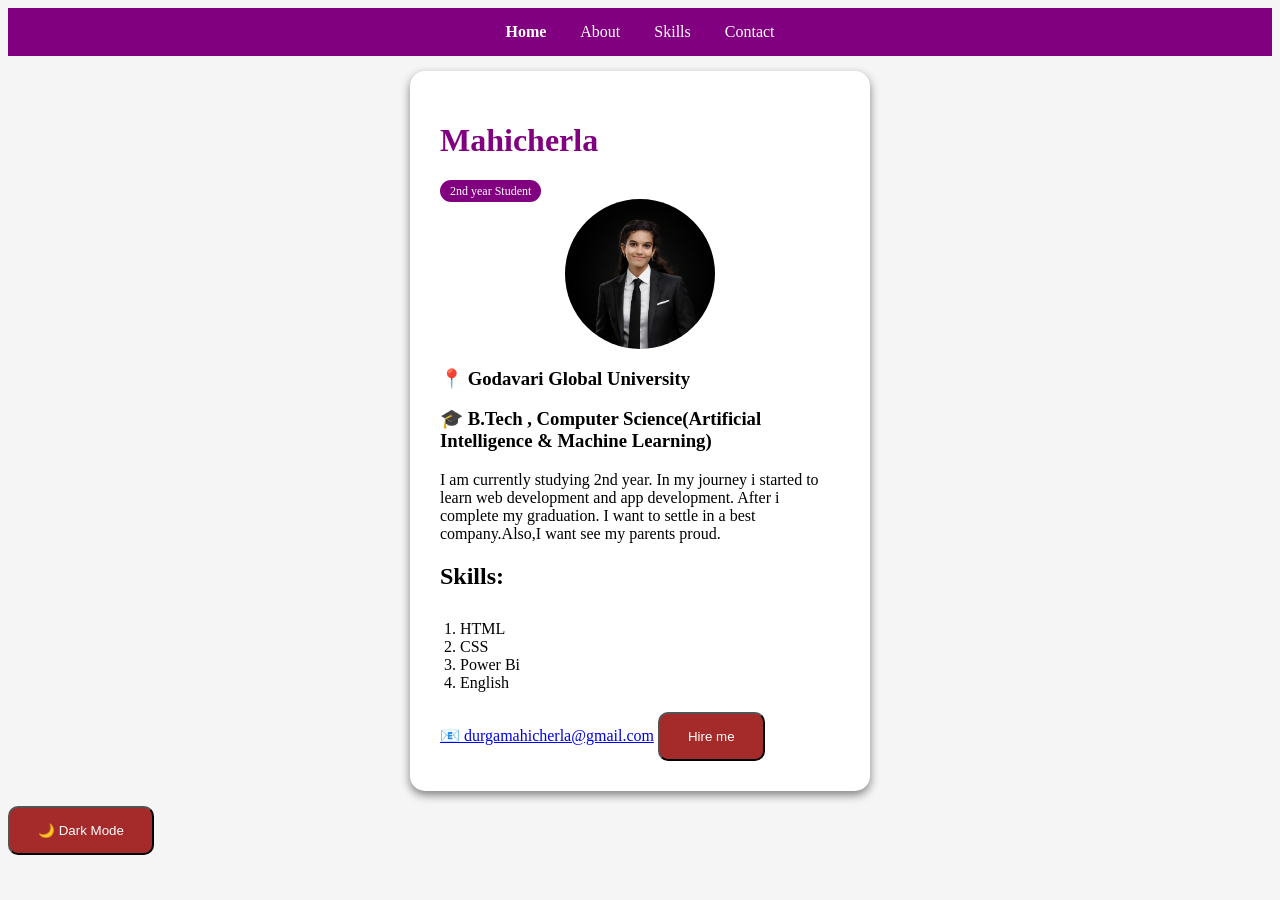
<file: index.html>
<!DOCTYPE  html>
<html>
    <head>
        <title>Profile Card</title>
        <link rel="stylesheet" href="style.css">
    </head>
    <body>
        <nav>
                <a href="index.html"><strong>Home</strong></a>
                <a href="about.html">About</a>
                <a href="skills.html">Skills</a>
                <a href="contact.html">Contact</a>
            </nav>
        <div>
            <!--<h1>Mahicherla Durga Posi Lakshmi</h1>  it is html/css file-->
            <h1 id="typingName"></h1>
            <span class="badge">2nd year Student</span>
            <img src="Durga-Proffesional suit.png" alt="Durga Profile photo">
        <h3>📍 Godavari Global University</h3>
        <h3>🎓 B.Tech , Computer Science(Artificial Intelligence & Machine Learning)</h3>
        <p>I am currently studying 2nd year. In my journey i started to learn
             web development and app development. After i complete my graduation. 
             I want to settle in a best company.Also,I want see my parents proud.
        </p>
        
        <h2>Skills:</h2>
        <ol>
            <li>HTML</li>
            <li>CSS</li>
            <li>Power Bi</li>
            <li>English</li>
        </ol>
        <a href="mailto:durgamahicherla@gmail.com">📧 durgamahicherla@gmail.com</a>
        <button>Hire me</button>
        </div>
        <script src="script.js"></script>
        <button onclick="toggleDarkMode()" id="darkbtn">🌙 Dark Mode</button>
    </body>
</html>
</file>
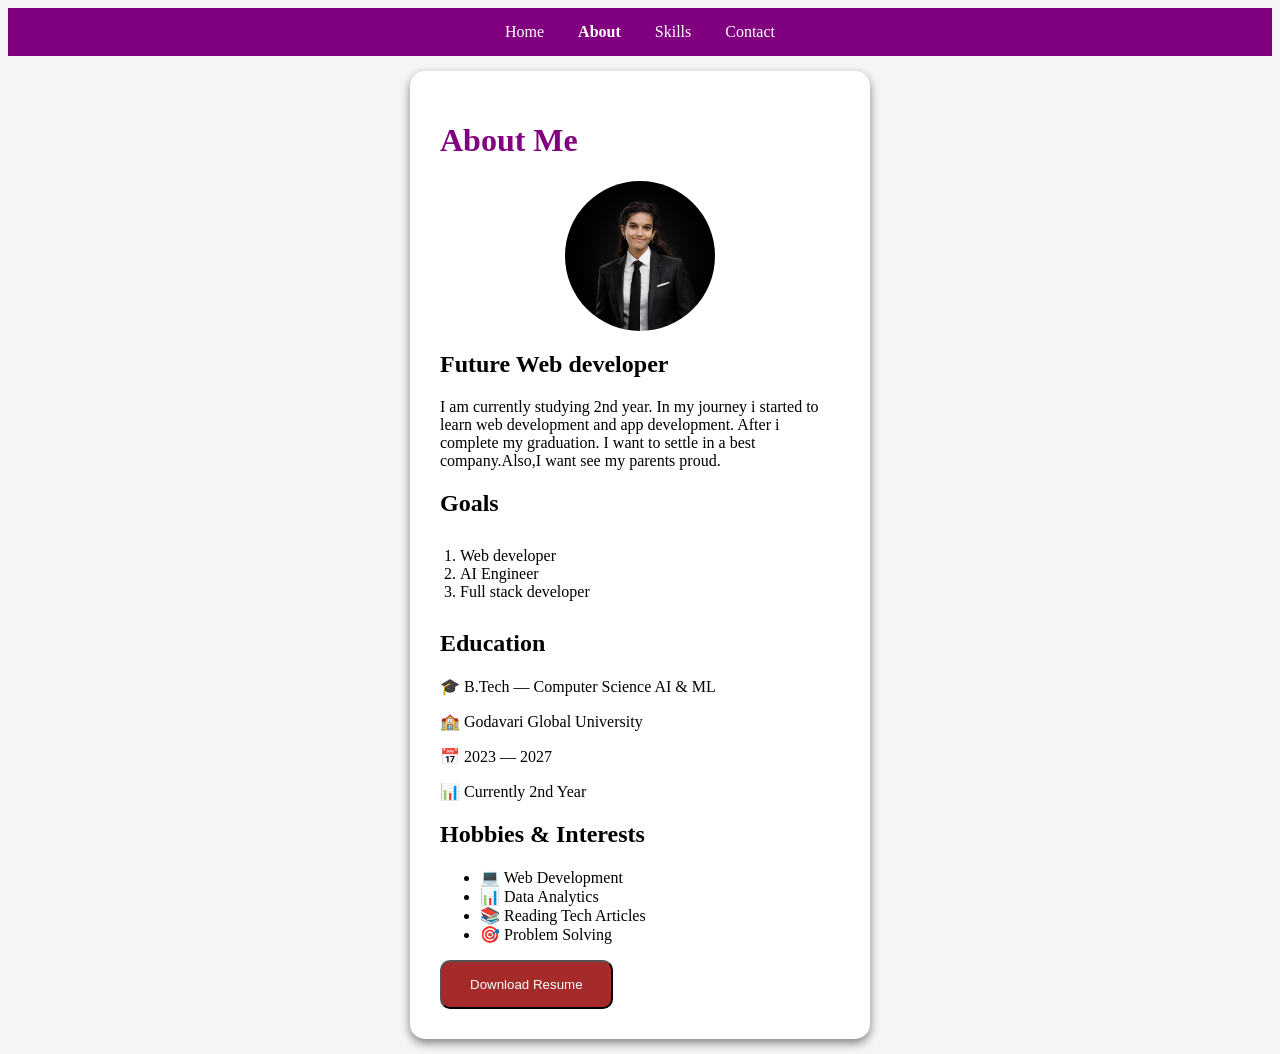
<file: about.html>
<!DOCTYPE html>
<html>
    <head>
        <title>About Me</title>
        <link rel="stylesheet" href="style.css">
    </head>
    <body>
        <nav>
                <a href="index.html">Home</a>
                <a href="about.html"><strong>About</strong></a>
                <a href="skills.html">Skills</a>
                <a href="contact.html">Contact</a>
            </nav>
            <div>
                <h1>About Me</h1>
                <img src="Durga-Proffesional suit.png" alt="Durga Profile photo">
                <h2>Future Web developer</h2>
                <p>I am currently studying 2nd year. In my journey i started to learn
                   web development and app development. After i complete my graduation. 
                   I want to settle in a best company.Also,I want see my parents proud.
                </p>
                <h2>Goals</h2>
                <ol>
                    <li>Web developer</li>
                    <li>AI Engineer</li>
                    <li>Full stack developer</li>
                </ol>
                <h2>Education</h2>
                  <p>🎓 B.Tech — Computer Science AI & ML</p>
                  <p>🏫 Godavari Global University</p>
                  <p>📅 2023 — 2027</p>
                  <p>📊 Currently 2nd Year</p>
                  <h2>Hobbies & Interests</h2>
                <ul>
                   <li>💻 Web Development</li>
                   <li>📊 Data Analytics</li>
                   <li>📚 Reading Tech Articles</li>
                   <li>🎯 Problem Solving</li>
                </ul>
                <button>Download Resume</button>
            </div>
    </body>
</html>
</file>
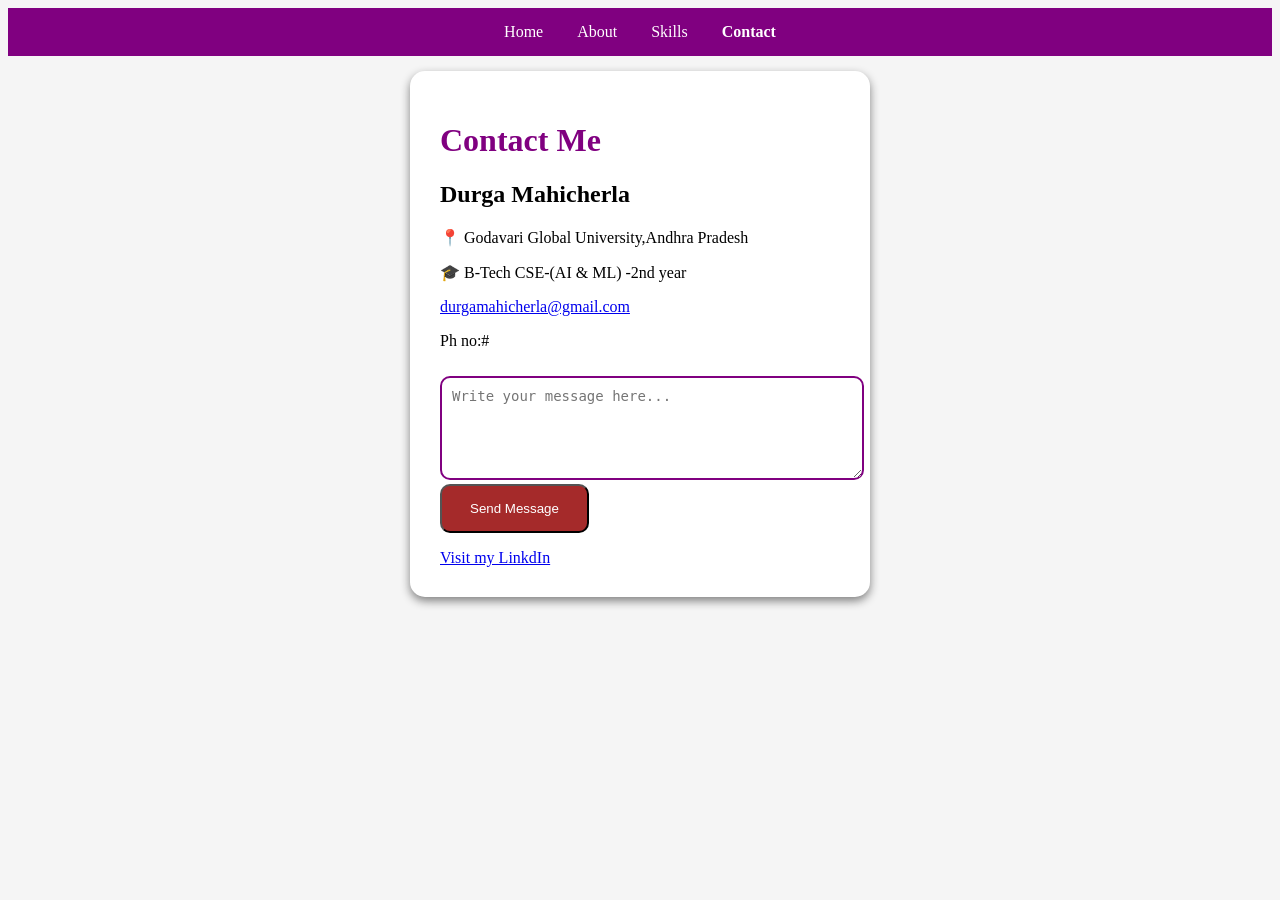
<file: contact.html>
<!DOCTYPE html>
<html>
    <head>
        <title>Contact Details</title>
        <link rel="stylesheet" href="style.css">
    </head>
    <body>
        <nav>
                <a href="index.html">Home</a>
                <a href="about.html">About</a>
                <a href="skills.html">Skills</a>
                <a href="contact.html"><strong>Contact</strong></a>
            </nav>
            <div>
                <h1>Contact Me</h1>
                <!--<h2>Durga Mahicherla</h2>html/css-->
                <h2 id="nameDisplay">Durga Mahicherla</h2>
                <p>📍 Godavari Global University,Andhra Pradesh</p>
                <p>🎓 B-Tech CSE-(AI & ML) -2nd year</p>
                <a href="mailto:durgamahicherla@gmail.com">durgamahicherla@gmail.com</a>
                <p>Ph no:#</p>
                <!--<textarea placeholder="write your message here..." rows="5" cols="40"></textarea>
                <button>Send</button><br>-->
                <!-- Add id to textarea and button-->
                <textarea id="messageBox"
                    placeholder="Write your message here..."
                    rows="5" cols="40"></textarea>
                    <br>
                    <button onclick="validateForm()">Send Message</button>
                    <p id="formResult"></p>
                <a href="https://www.linkedin.com/in/durga-mahicherla-085165384?utm_source=share_via&utm_content=profile&utm_medium=member_android" target="_blank">Visit my LinkdIn</a>
            </div>
            <script src="contact.js"></script>
    </body>
</html>
</file>
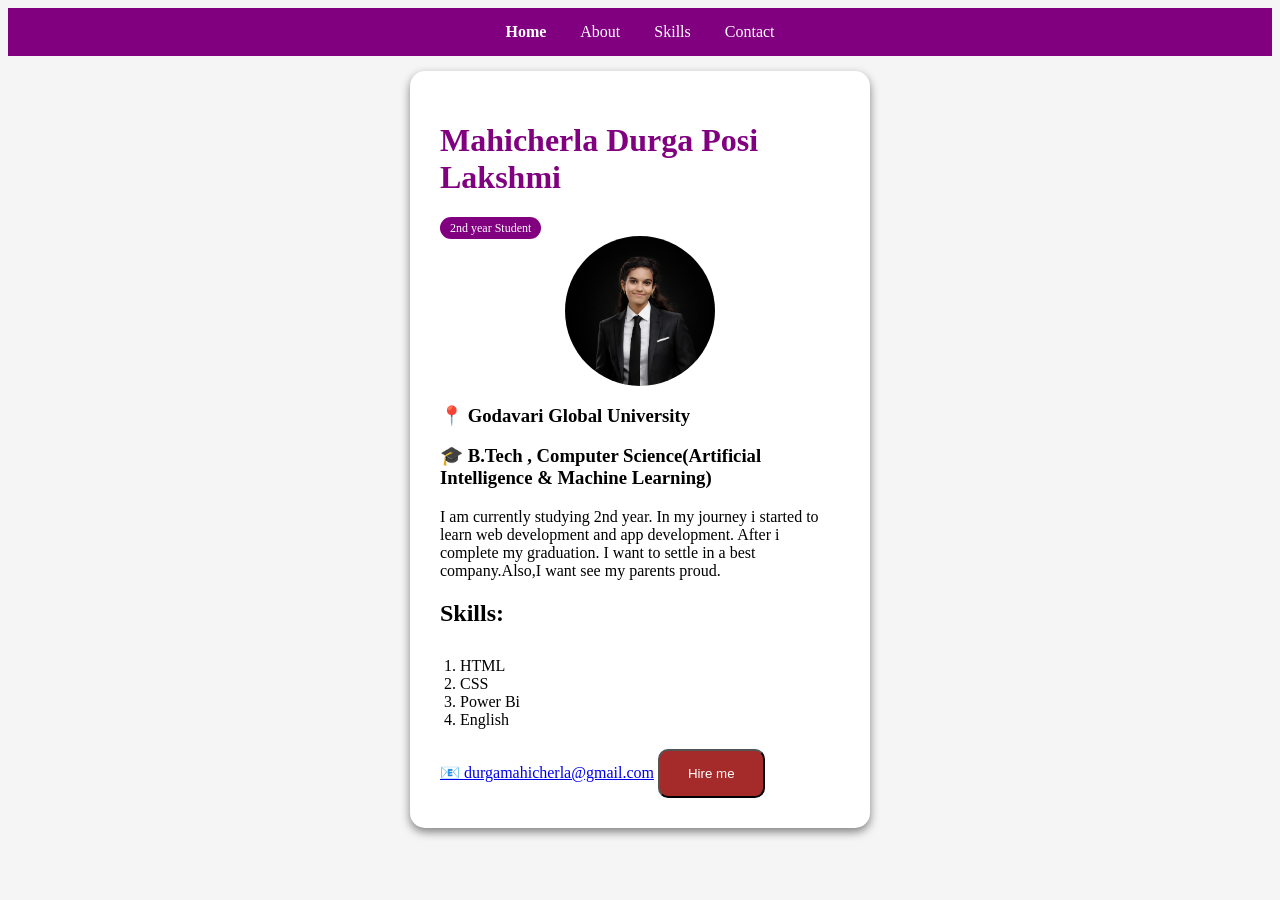
<file: home.html>
<!DOCTYPE  html>
<html>
    <head>
        <title>Profile Card</title>
        <link rel="stylesheet" href="style.css">
    </head>
    <body>
        <nav>
                <a href="home.html"><strong>Home</strong></a>
                <a href="about.html">About</a>
                <a href="skills.html">Skills</a>
                <a href="contact.html">Contact</a>
            </nav>
        <div>
            <h1>Mahicherla Durga Posi Lakshmi</h1>
            <span class="badge">2nd year Student</span>
            <img src="Durga-Proffesional suit.png" alt="Durga Profile photo">
        <h3>📍 Godavari Global University</h3>
        <h3>🎓 B.Tech , Computer Science(Artificial Intelligence & Machine Learning)</h3>
        <p>I am currently studying 2nd year. In my journey i started to learn
             web development and app development. After i complete my graduation. 
             I want to settle in a best company.Also,I want see my parents proud.
        </p>
        
        <h2>Skills:</h2>
        <ol>
            <li>HTML</li>
            <li>CSS</li>
            <li>Power Bi</li>
            <li>English</li>
        </ol>
        <a href="mailto:durgamahicherla@gmail.com">📧 durgamahicherla@gmail.com</a>
        <button>Hire me</button>
        </div>
    </body>
</html>
</file>
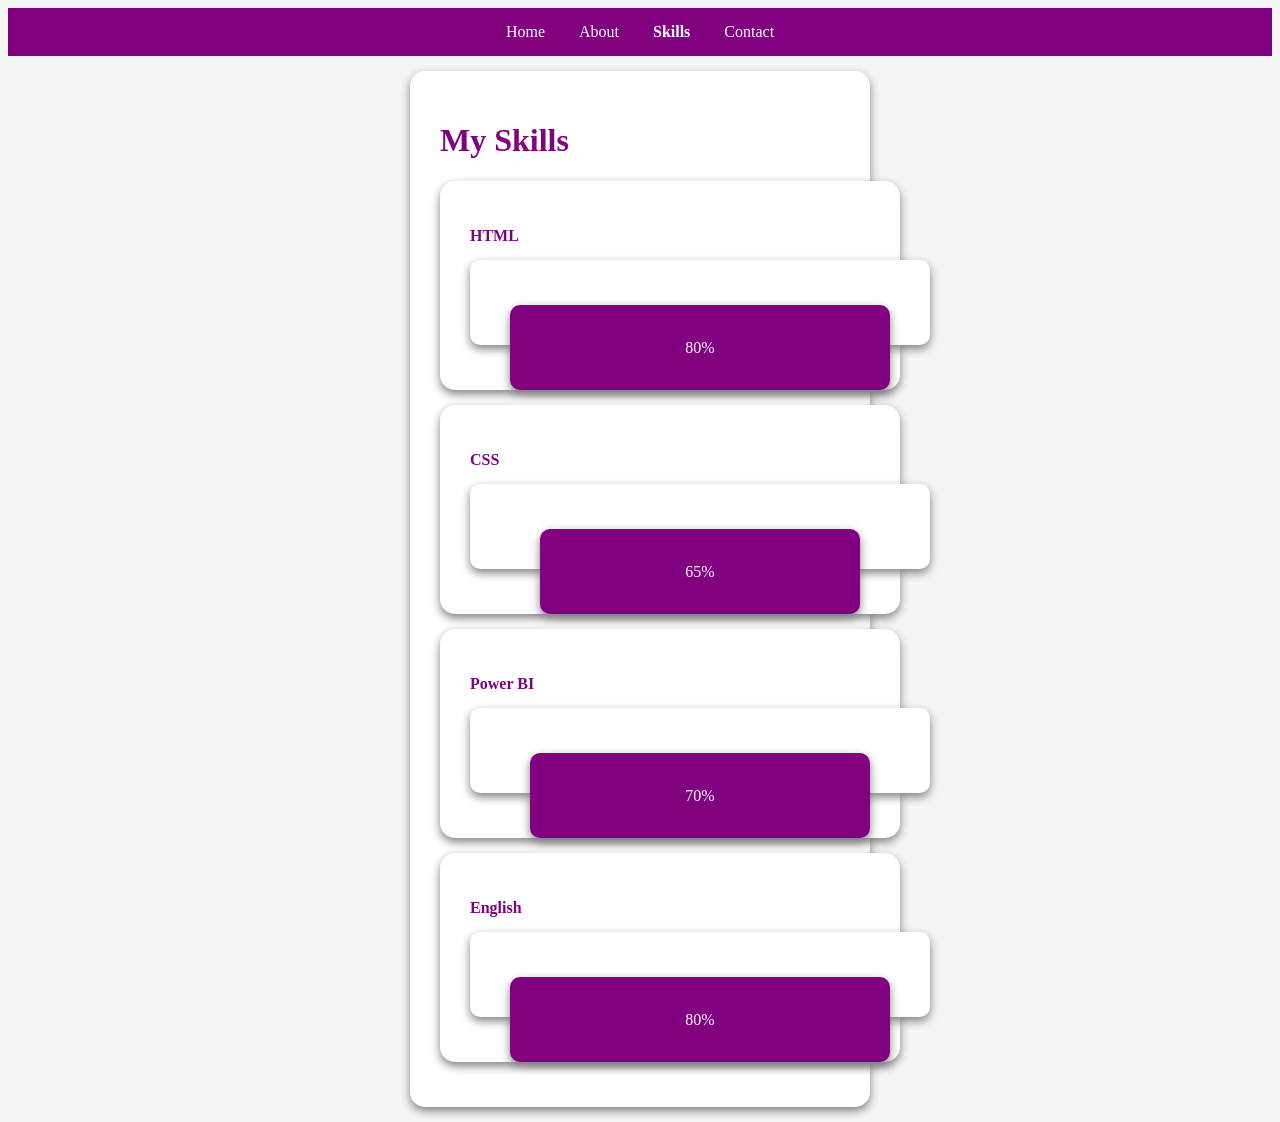
<file: skills.html>
<!DOCTYPE html>
<html>
    <head>
        <title>Skills</title>
        <link rel="stylesheet" href="style.css">
    </head>
    
    <body>
        <nav>
                <a href="index.html">Home</a>
                <a href="about.html">About</a>
                <a href="skills.html"><strong>Skills</strong></a>
                <a href="contact.html">Contact</a>
            </nav>
            <div>
                <h1>My Skills</h1>
            <div class="skill-bar">
                <p>HTML</p>
                <div class="progress">
                    <div class="fill" style="width:80%">80%</div>
                </div>
            </div>
              <div class="skill-bar">
                <p>CSS</p>
                <div class="progress">
                    <div class="fill" style="width:65%">65%</div>
                </div>
            </div>
              <div class="skill-bar">
                <p>Power BI</p>
                <div class="progress">
                    <div class="fill" style="width:70%">70%</div>
                </div>
            </div>
              <div class="skill-bar">
                <p>English</p>
                <div class="progress">
                    <div class="fill" style="width:80%">80%</div>
                </div>
            </div>
            </div>
    </body>
</html>
</file>
<file: style.css>
body {
    background-color:whitesmoke;
}
h1 {
    color:purple;
}
p{
    font-size: 16px;
}
button {
    background-color: brown;
    color:white;
    border-radius: 10px;
    cursor: pointer;
    padding:15px 28px;
}
button:hover{
    background-color: darkred;
    transform:scale(1.05);
}
ol{
    padding:10px;
    margin:10px;
}
div {
    width:400px;
    background-color: white;
    border-radius: 15px;
    padding:30px;
    margin:15px auto;
    box-shadow:0px 4px 10px grey;

}
img {
    width:150px;
    border-radius: 50%;
    height:150px;
    display:block;
    margin:0 auto 15px auto;
    object-fit:cover;

}
nav {
    background-color: purple;
    padding: 15px;
    text-align: center;

}
nav a{
    color:white;
    text-decoration:none;
    margin:0 15px;
}
.badge {
    background-color: purple;
    color: white;
    padding: 4px 10px;
    border-radius: 20px;
    font-size: 12px;
}
.progress {
    background-color: white;
    border-radius: 10px;
    height:25px;
    width:100%;
}
.fill {
    background-color: purple;
    border-radius: 10px;
    color:white;
    height:25px;
    line-height: 25px;
    text-align:center;
}
.fill:hover {
    opacity:0.8;
    cursor:default;
}
.skill-bar {
    margin-bottom: 15px;
}
.skill-bar p{
    margin-bottom: 5px;
    font-weight:bold;
    color:purple;
}
textarea {
    width:100%;
    padding:10px;
    border-radius: 10px;
    border:2px solid purple;
    font-size: 14px;
    margin-top: 10px;
}
</file>
